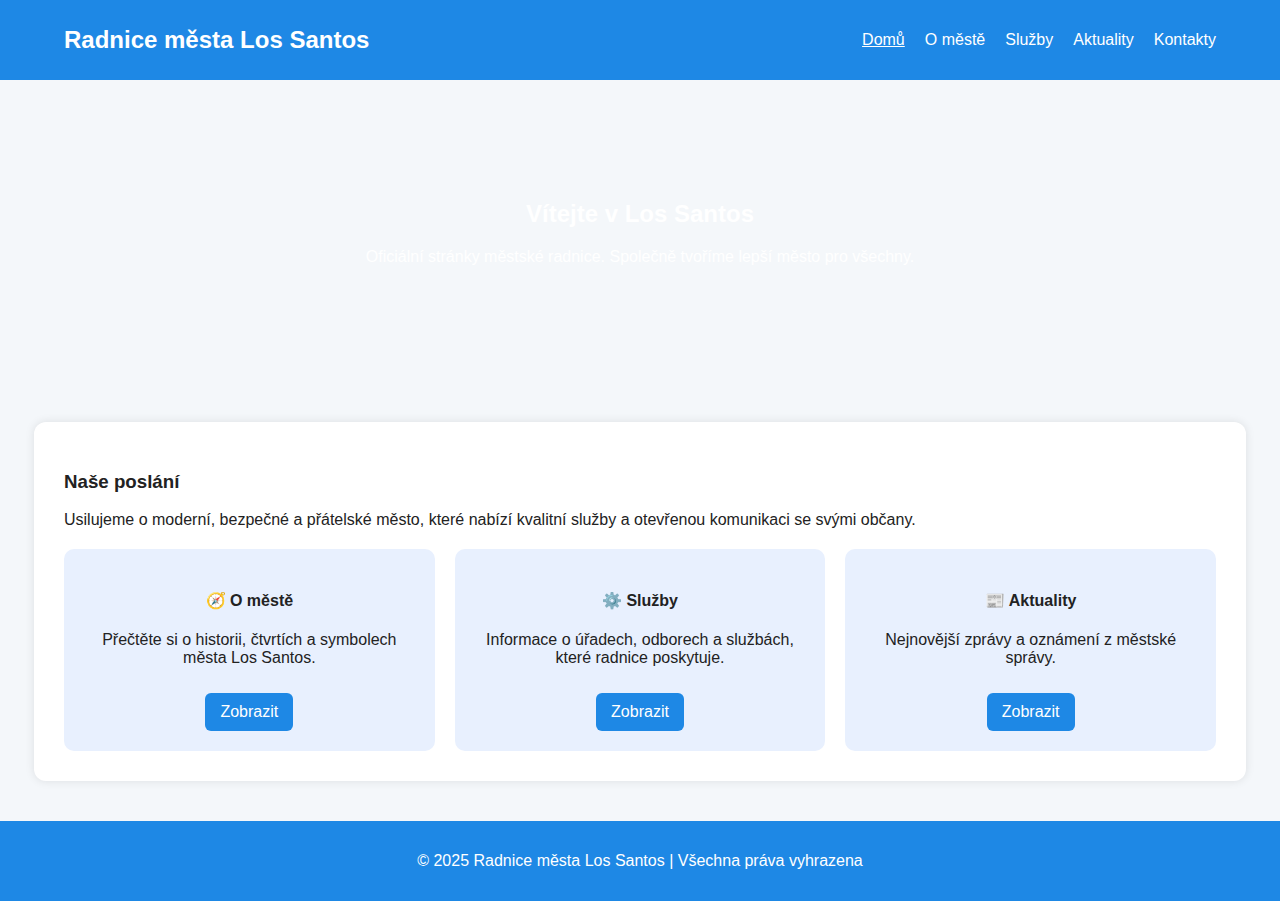
<file: index.html>
<!DOCTYPE html>
<html lang="cs">
<head>
  <meta charset="UTF-8" />
  <meta name="viewport" content="width=device-width, initial-scale=1.0" />
  <title>Radnice města Los Santos</title>
  <link rel="stylesheet" href="style.css" />
</head>
<body>
  <header>
    <nav>
      <h1>Radnice města Los Santos</h1>
      <ul>
        <li><a href="index.html" class="active">Domů</a></li>
        <li><a href="o-meste.html">O městě</a></li>
        <li><a href="sluzby.html">Služby</a></li>
        <li><a href="aktuality.html">Aktuality</a></li>
        <li><a href="kontakty.html">Kontakty</a></li>
      </ul>
    </nav>
  </header>

  <section class="hero">
    <h2>Vítejte v Los Santos</h2>
    <p>Oficiální stránky městské radnice. Společně tvoříme lepší město pro všechny.</p>
  </section>

  <section class="content">
    <h3>Naše poslání</h3>
    <p>Usilujeme o moderní, bezpečné a přátelské město, které nabízí kvalitní služby a otevřenou komunikaci se svými občany.</p>

    <div class="grid">
      <div class="card">
        <h4>🧭 O městě</h4>
        <p>Přečtěte si o historii, čtvrtích a symbolech města Los Santos.</p>
        <a href="o-meste.html" class="button">Zobrazit</a>
      </div>
      <div class="card">
        <h4>⚙️ Služby</h4>
        <p>Informace o úřadech, odborech a službách, které radnice poskytuje.</p>
        <a href="sluzby.html" class="button">Zobrazit</a>
      </div>
      <div class="card">
        <h4>📰 Aktuality</h4>
        <p>Nejnovější zprávy a oznámení z městské správy.</p>
        <a href="aktuality.html" class="button">Zobrazit</a>
      </div>
    </div>
  </section>

  <footer>
    <p>© 2025 Radnice města Los Santos | Všechna práva vyhrazena</p>
  </footer>
</body>
</html>
</file>
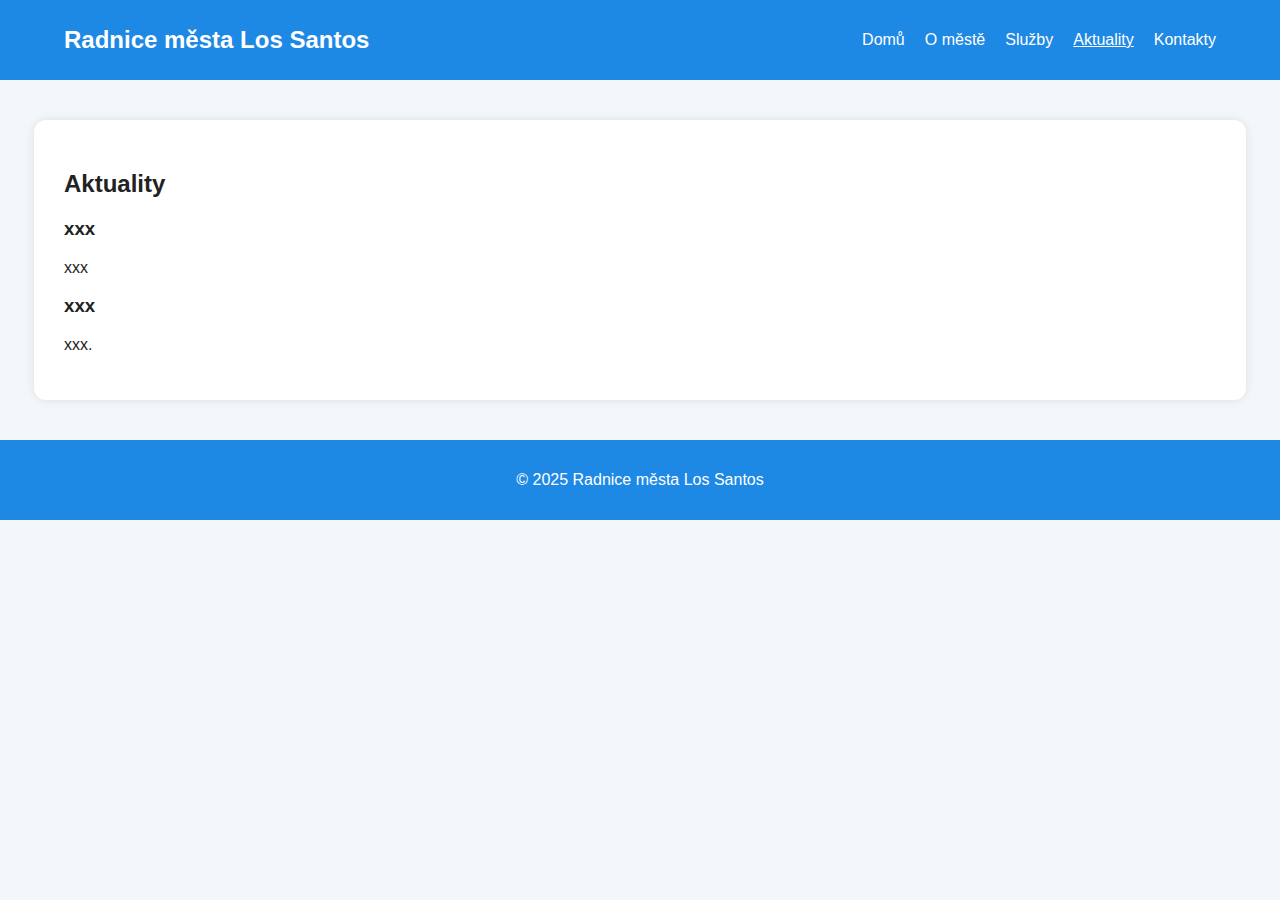
<file: aktuality.html>
<!DOCTYPE html>
<html lang="cs">
<head>
  <meta charset="UTF-8" />
  <meta name="viewport" content="width=device-width, initial-scale=1.0" />
  <title>Aktuality | Radnice města Los Santos</title>
  <link rel="stylesheet" href="style.css" />
</head>
<body>
  <header>
    <nav>
      <h1>Radnice města Los Santos</h1>
      <ul>
        <li><a href="index.html">Domů</a></li>
        <li><a href="o-meste.html">O městě</a></li>
        <li><a href="sluzby.html">Služby</a></li>
        <li><a href="aktuality.html" class="active">Aktuality</a></li>
        <li><a href="kontakty.html">Kontakty</a></li>
      </ul>
    </nav>
  </header>

  <section class="content">
    <h2>Aktuality</h2>
    <article>
      <h3>xxx</h3>
      <p>xxx</p>
    </article>
    <article>
      <h3>xxx</h3>
      <p>xxx.</p>
    </article>
  </section>

  <footer>
    <p>© 2025 Radnice města Los Santos</p>
  </footer>
</body>
</html>
</file>
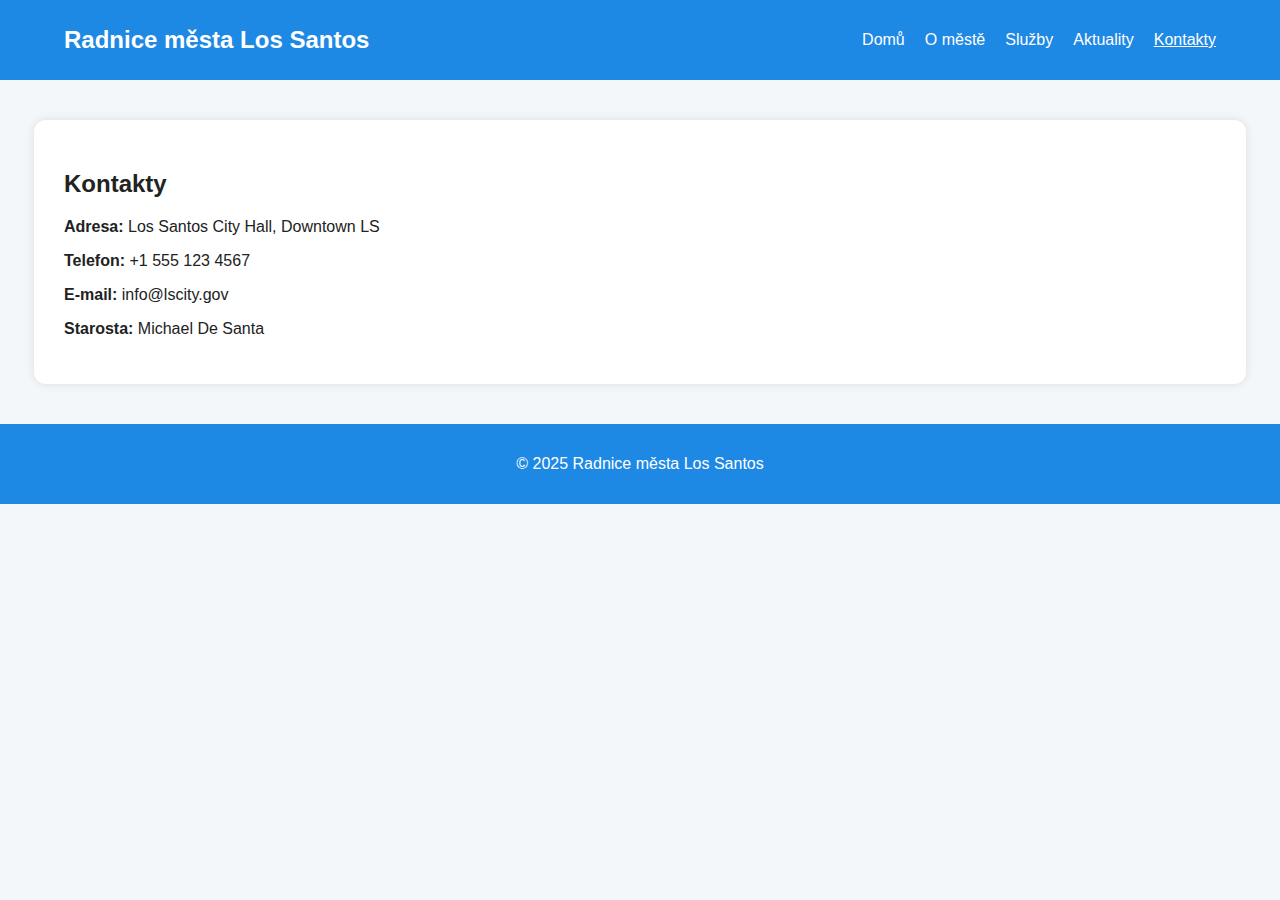
<file: kontakty.html>
<!DOCTYPE html>
<html lang="cs">
<head>
  <meta charset="UTF-8" />
  <meta name="viewport" content="width=device-width, initial-scale=1.0" />
  <title>Kontakty | Radnice města Los Santos</title>
  <link rel="stylesheet" href="style.css" />
</head>
<body>
  <header>
    <nav>
      <h1>Radnice města Los Santos</h1>
      <ul>
        <li><a href="index.html">Domů</a></li>
        <li><a href="o-meste.html">O městě</a></li>
        <li><a href="sluzby.html">Služby</a></li>
        <li><a href="aktuality.html">Aktuality</a></li>
        <li><a href="kontakty.html" class="active">Kontakty</a></li>
      </ul>
    </nav>
  </header>

  <section class="content">
    <h2>Kontakty</h2>
    <p><strong>Adresa:</strong> Los Santos City Hall, Downtown LS</p>
    <p><strong>Telefon:</strong> +1 555 123 4567</p>
    <p><strong>E-mail:</strong> info@lscity.gov</p>
    <p><strong>Starosta:</strong> Michael De Santa</p>
  </section>

  <footer>
    <p>© 2025 Radnice města Los Santos</p>
  </footer>
</body>
</html>
</file>
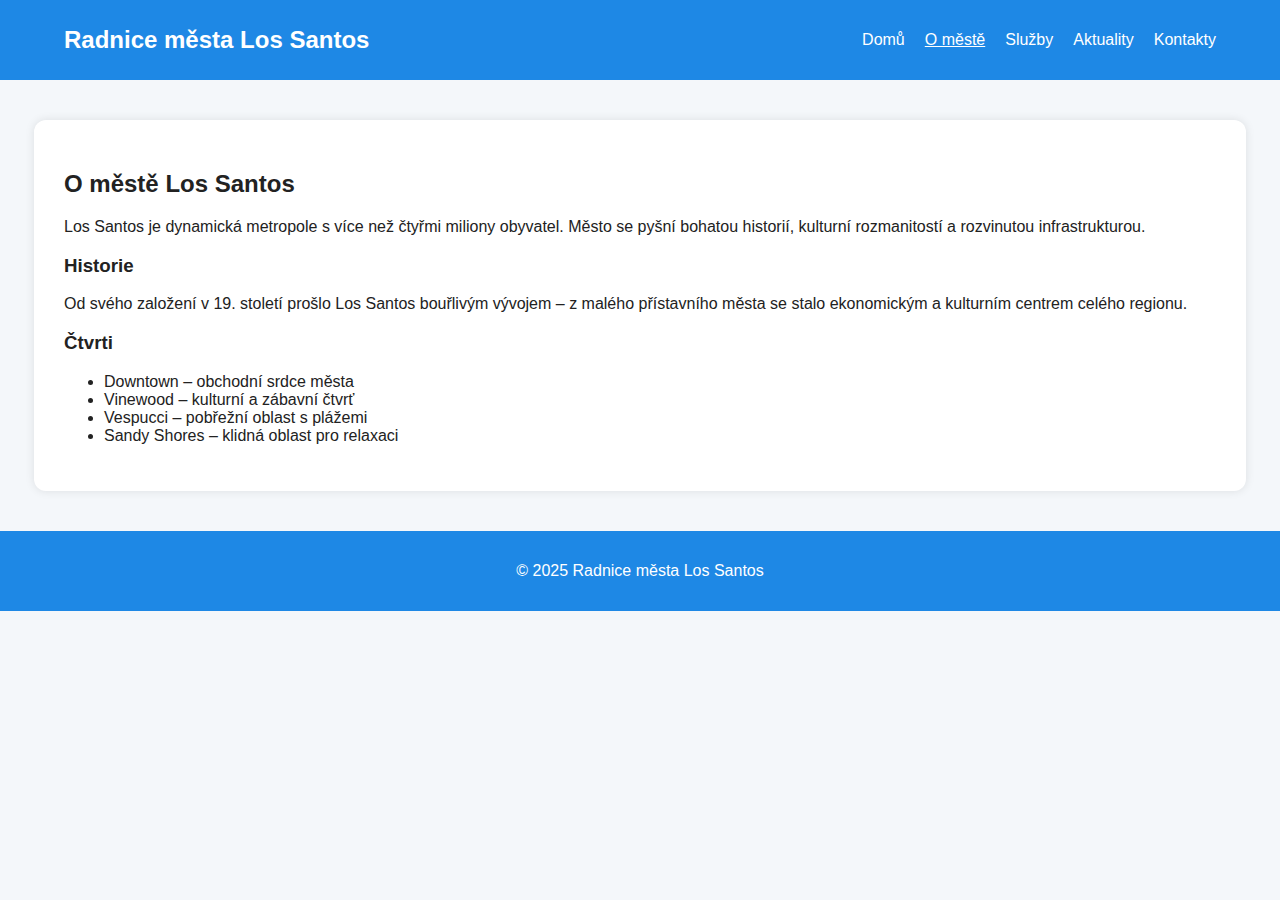
<file: o-meste.html>
<!DOCTYPE html>
<html lang="cs">
<head>
  <meta charset="UTF-8" />
  <meta name="viewport" content="width=device-width, initial-scale=1.0" />
  <title>O městě | Radnice města Los Santos</title>
  <link rel="stylesheet" href="style.css" />
</head>
<body>
  <header>
    <nav>
      <h1>Radnice města Los Santos</h1>
      <ul>
        <li><a href="index.html">Domů</a></li>
        <li><a href="o-meste.html" class="active">O městě</a></li>
        <li><a href="sluzby.html">Služby</a></li>
        <li><a href="aktuality.html">Aktuality</a></li>
        <li><a href="kontakty.html">Kontakty</a></li>
      </ul>
    </nav>
  </header>

  <section class="content">
    <h2>O městě Los Santos</h2>
    <p>Los Santos je dynamická metropole s více než čtyřmi miliony obyvatel. Město se pyšní bohatou historií, kulturní rozmanitostí a rozvinutou infrastrukturou.</p>

    <h3>Historie</h3>
    <p>Od svého založení v 19. století prošlo Los Santos bouřlivým vývojem – z malého přístavního města se stalo ekonomickým a kulturním centrem celého regionu.</p>

    <h3>Čtvrti</h3>
    <ul>
      <li>Downtown – obchodní srdce města</li>
      <li>Vinewood – kulturní a zábavní čtvrť</li>
      <li>Vespucci – pobřežní oblast s plážemi</li>
      <li>Sandy Shores – klidná oblast pro relaxaci</li>
    </ul>
  </section>

  <footer>
    <p>© 2025 Radnice města Los Santos</p>
  </footer>
</body>
</html>
</file>
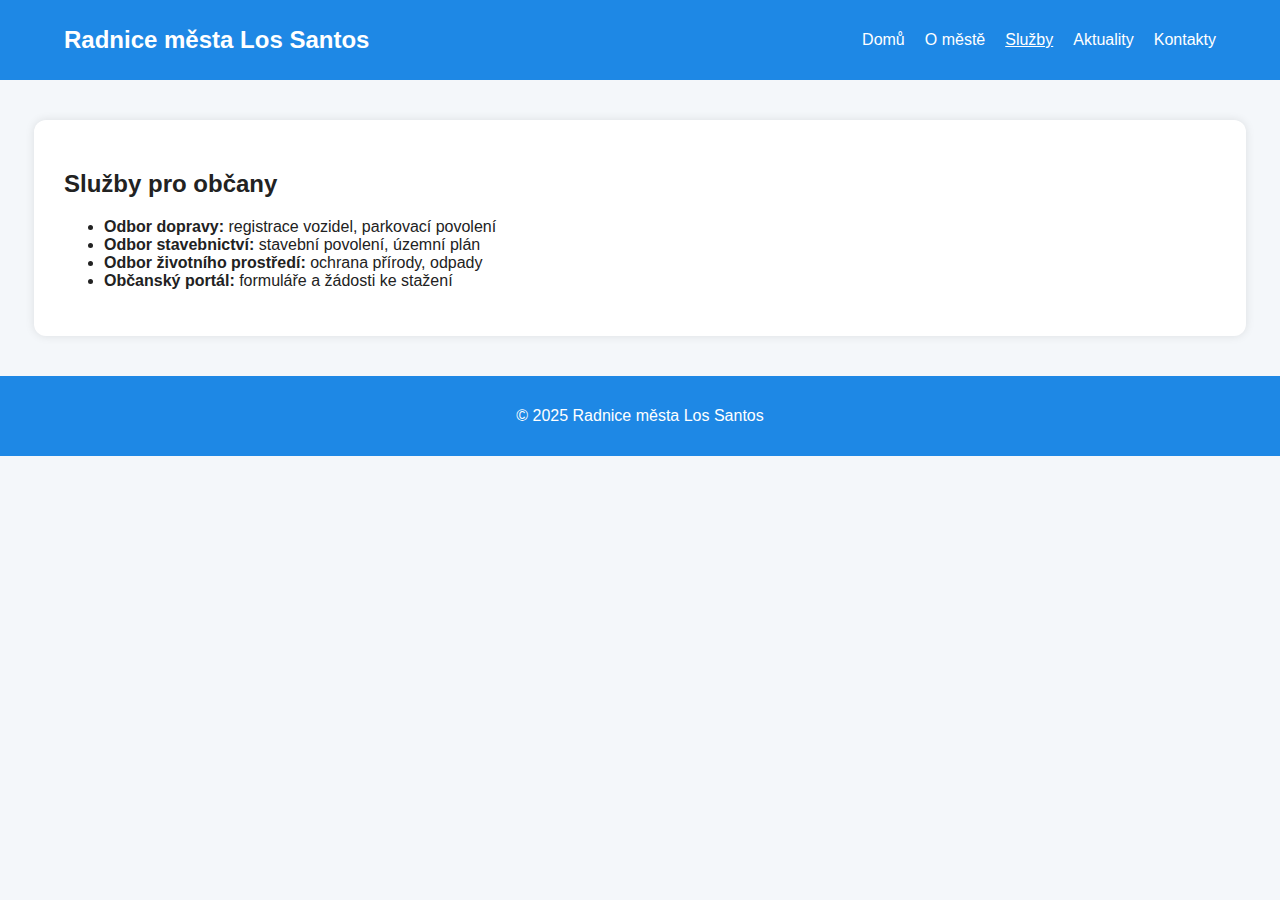
<file: sluzby.html>
<!DOCTYPE html>
<html lang="cs">
<head>
  <meta charset="UTF-8" />
  <meta name="viewport" content="width=device-width, initial-scale=1.0" />
  <title>Služby | Radnice města Los Santos</title>
  <link rel="stylesheet" href="style.css" />
</head>
<body>
  <header>
    <nav>
      <h1>Radnice města Los Santos</h1>
      <ul>
        <li><a href="index.html">Domů</a></li>
        <li><a href="o-meste.html">O městě</a></li>
        <li><a href="sluzby.html" class="active">Služby</a></li>
        <li><a href="aktuality.html">Aktuality</a></li>
        <li><a href="kontakty.html">Kontakty</a></li>
      </ul>
    </nav>
  </header>

  <section class="content">
    <h2>Služby pro občany</h2>
    <ul>
      <li><strong>Odbor dopravy:</strong> registrace vozidel, parkovací povolení</li>
      <li><strong>Odbor stavebnictví:</strong> stavební povolení, územní plán</li>
      <li><strong>Odbor životního prostředí:</strong> ochrana přírody, odpady</li>
      <li><strong>Občanský portál:</strong> formuláře a žádosti ke stažení</li>
    </ul>
  </section>

  <footer>
    <p>© 2025 Radnice města Los Santos</p>
  </footer>
</body>
</html>
</file>
<file: style.css>
body {font-family: 'Segoe UI', sans-serif;margin: 0;background: #f4f7fa;color: #222;}
header {background: #1E88E5;color: white;padding: 10px 0;}
nav {display: flex;justify-content: space-between;align-items: center;width: 90%;margin: auto;}
nav h1 {font-size: 1.5em;}
nav ul {list-style: none;display: flex;gap: 20px;padding: 0;margin: 0;}
nav a {color: white;text-decoration: none;font-weight: 500;}
nav a.active, nav a:hover {text-decoration: underline;}
.hero {background: url('https://cdn.discordapp.com/attachments/1285338283475337317/1435341818651873360/image.png?ex=690b9dbc&is=690a4c3c&hm=b5c2d6a67edc926c51d6ab48afeb1b4c6d41e64d077a2746a0deb1fda8a84397') center/cover no-repeat;color: white;text-align: center;padding: 100px 20px;}
.content {width: 90%;margin: 40px auto;background: white;padding: 30px;border-radius: 12px;box-shadow: 0 0 10px rgba(0,0,0,0.1);}
.grid {display: grid;grid-template-columns: repeat(auto-fit, minmax(250px, 1fr));gap: 20px;margin-top: 20px;}
.card {background: #e8f0fe;border-radius: 10px;padding: 20px;text-align: center;}
.button {display: inline-block;margin-top: 10px;padding: 10px 15px;background: #1E88E5;color: white;border-radius: 6px;text-decoration: none;}
footer {background: #1E88E5;color: white;text-align: center;padding: 15px 0;margin-top: 40px;}
</file>
